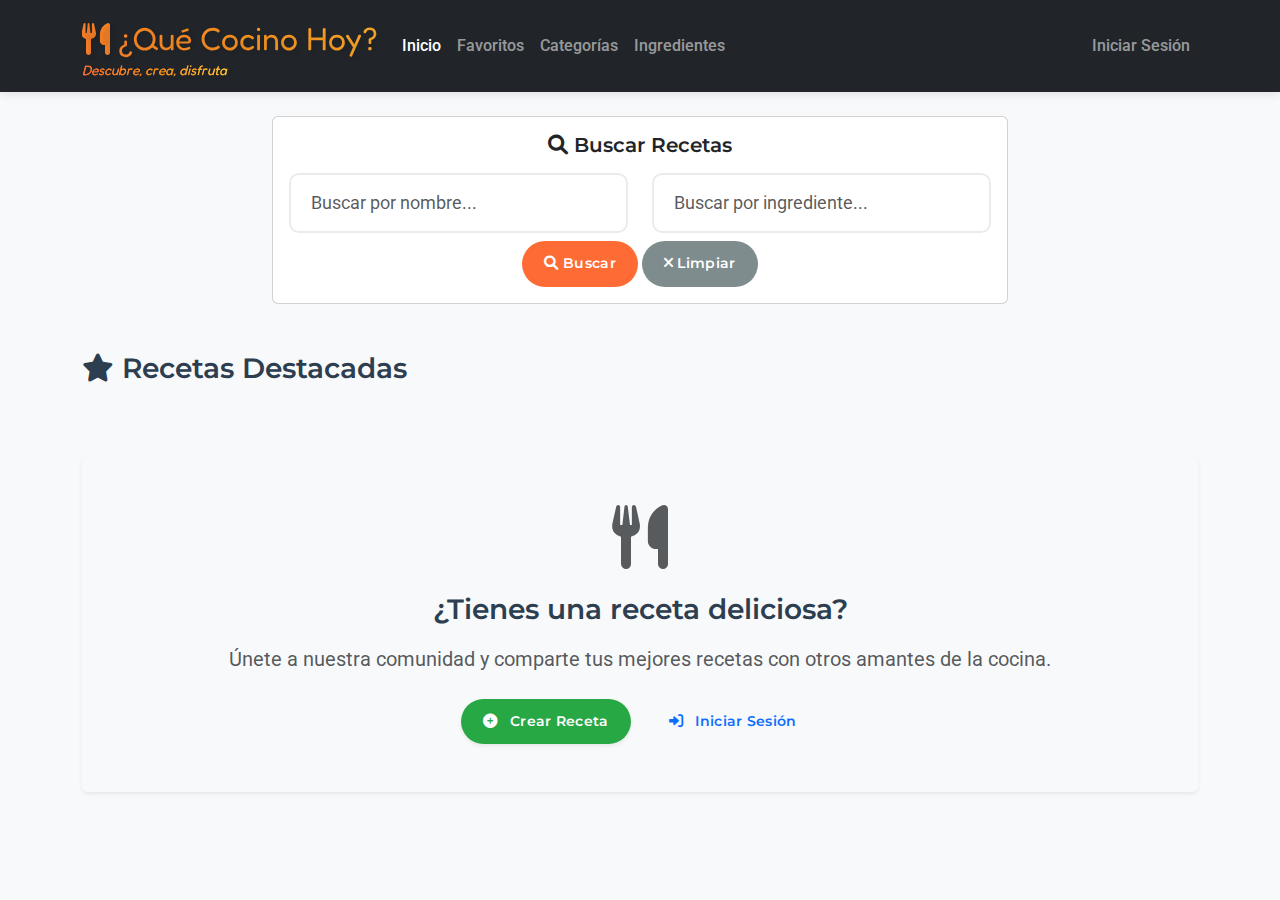
<file: index.html>
<!DOCTYPE html>
<html lang="es">
<head>
    <meta charset="UTF-8">
    <meta name="viewport" content="width=device-width, initial-scale=1.0">
    <title>¿Qué Cocino Hoy?</title>
    <link href="assets/css/bootstrap.min.css" rel="stylesheet">
    <link href="assets/css/style.css" rel="stylesheet">
    <link href="https://cdnjs.cloudflare.com/ajax/libs/font-awesome/6.0.0/css/all.min.css" rel="stylesheet">
</head>
<body>
    <!-- Navbar -->
    <nav class="navbar navbar-expand-lg navbar-dark bg-dark">
        <div class="container">
            <a class="navbar-brand" href="index.html">
                <div class="d-flex flex-column align-items-start">
                    <div class="d-flex align-items-center">
                        <i class="fas fa-utensils"></i> 
                        <span class="ms-2">¿Qué Cocino Hoy?</span>
                    </div>
                    <small class="text-muted fst-italic" style="font-size: 0.75rem; margin-top: -2px;">
                        Descubre, crea, disfruta
                    </small>
                </div>
            </a>
            <button class="navbar-toggler" type="button" data-bs-toggle="collapse" data-bs-target="#navbarNav">
                <span class="navbar-toggler-icon"></span>
            </button>
            <div class="collapse navbar-collapse" id="navbarNav">
                <ul class="navbar-nav me-auto">
                    <li class="nav-item">
                        <a class="nav-link active" href="index.html">Inicio</a>
                    </li>
                    <li class="nav-item" id="userSection">
                        <a class="nav-link" href="favoritos.html">Favoritos</a>
                    </li>
                    <li class="nav-item" id="userSection2">
                        <a class="nav-link" href="categorias.html">Categorías</a>
                    </li>
                    <li class="nav-item" id="userSection3">
                        <a class="nav-link" href="ingredientes.html">Ingredientes</a>
                    </li>
                    <li class="nav-item d-none" id="userSection5">
                        <a class="nav-link" href="mis-recetas.html">Mis Recetas</a>
                    </li>
                </ul>
                <ul class="navbar-nav">
                    <li class="nav-item" id="loginSection">
                        <a class="nav-link" href="login.html">Iniciar Sesión</a>
                    </li>
                    <li class="nav-item d-none" id="logoutSection">
                        <div class="d-flex align-items-center">
                            <div class="user-info me-3">
                                <i class="fas fa-user-circle user-icon"></i>
                                <span class="user-name" id="userName"></span>
                            </div>
                            <a class="nav-link logout-link" href="#" onclick="logout()">
                                <i class="fas fa-sign-out-alt"></i> Cerrar Sesión
                            </a>
                        </div>
                    </li>
                </ul>
            </div>
        </div>
    </nav>

    <!-- Contenido Principal -->
    <div class="container mt-4">
        <!-- Buscador -->
        <div class="row justify-content-center mb-4">
            <div class="col-md-8">
                <div class="card">
                    <div class="card-body">
                        <h5 class="card-title text-center mb-3">
                            <i class="fas fa-search"></i> Buscar Recetas
                        </h5>
                        <div class="row">
                            <div class="col-md-6 mb-2">
                                <input type="text" class="form-control form-control-elegante" id="buscarNombre" placeholder="Buscar por nombre...">
                            </div>
                            <div class="col-md-6 mb-2">
                                <input type="text" class="form-control form-control-elegante" id="buscarIngrediente" placeholder="Buscar por ingrediente...">
                            </div>
                        </div>
                        <div class="text-center">
                            <button class="btn btn-primary btn-elegante" onclick="buscarRecetas()">
                                <i class="fas fa-search"></i> Buscar
                            </button>
                            <button class="btn btn-secondary btn-elegante" onclick="limpiarBusqueda()">
                                <i class="fas fa-times"></i> Limpiar
                            </button>
                        </div>
                    </div>
                </div>
            </div>
        </div>

        <!-- Resultados de búsqueda -->
        <div id="resultadosBusqueda" class="row"></div>

        <!-- Recetas destacadas -->
        <div class="row mt-4">
            <div class="col-12">
                <div class="d-flex justify-content-between align-items-center mb-3">
                    <h3><i class="fas fa-star"></i> Recetas Destacadas</h3>
                    <div id="botonCrearReceta" class="d-none">
                        <a href="agregar-receta.html" class="btn btn-success btn-lg btn-elegante shadow-sm">
                            <i class="fas fa-plus-circle me-2"></i> Crear Receta
                        </a>
                    </div>
                </div>
                <div id="recetasDestacadas" class="row"></div>
            </div>
        </div>

        <!-- Sección para usuarios no autenticados -->
        <div id="seccionNoAutenticado" class="row mt-5">
            <div class="col-12">
                <div class="card bg-light border-0 shadow-sm">
                    <div class="card-body text-center py-5">
                        <i class="fas fa-utensils fa-4x text-muted mb-4"></i>
                        <h3 class="mb-3">¿Tienes una receta deliciosa?</h3>
                        <p class="text-muted mb-4 fs-5">Únete a nuestra comunidad y comparte tus mejores recetas con otros amantes de la cocina.</p>
                        <div class="d-flex gap-3 justify-content-center">
                            <a href="agregar-receta.html" class="btn btn-success btn-lg btn-elegante shadow-sm" onclick="verificarAutenticacionParaCrear()">
                                <i class="fas fa-plus-circle me-2"></i> Crear Receta
                            </a>
                            <a href="login.html" class="btn btn-outline-primary btn-lg btn-elegante" id="botonIniciarSesion">
                                <i class="fas fa-sign-in-alt me-2"></i> Iniciar Sesión
                            </a>
                        </div>
                    </div>
                </div>
            </div>
        </div>
    </div>

    <!-- Scripts -->
    <script src="assets/js/bootstrap.bundle.js"></script>
    <script src="assets/js/sweetalert2.all.min.js"></script>
    <script src="assets/js/auth.js"></script>
    <script src="assets/js/app.js"></script>
    <script src="assets/js/favoritos.js"></script>
    <script src="assets/js/recetas.js"></script>
</body>
</html>
</file>
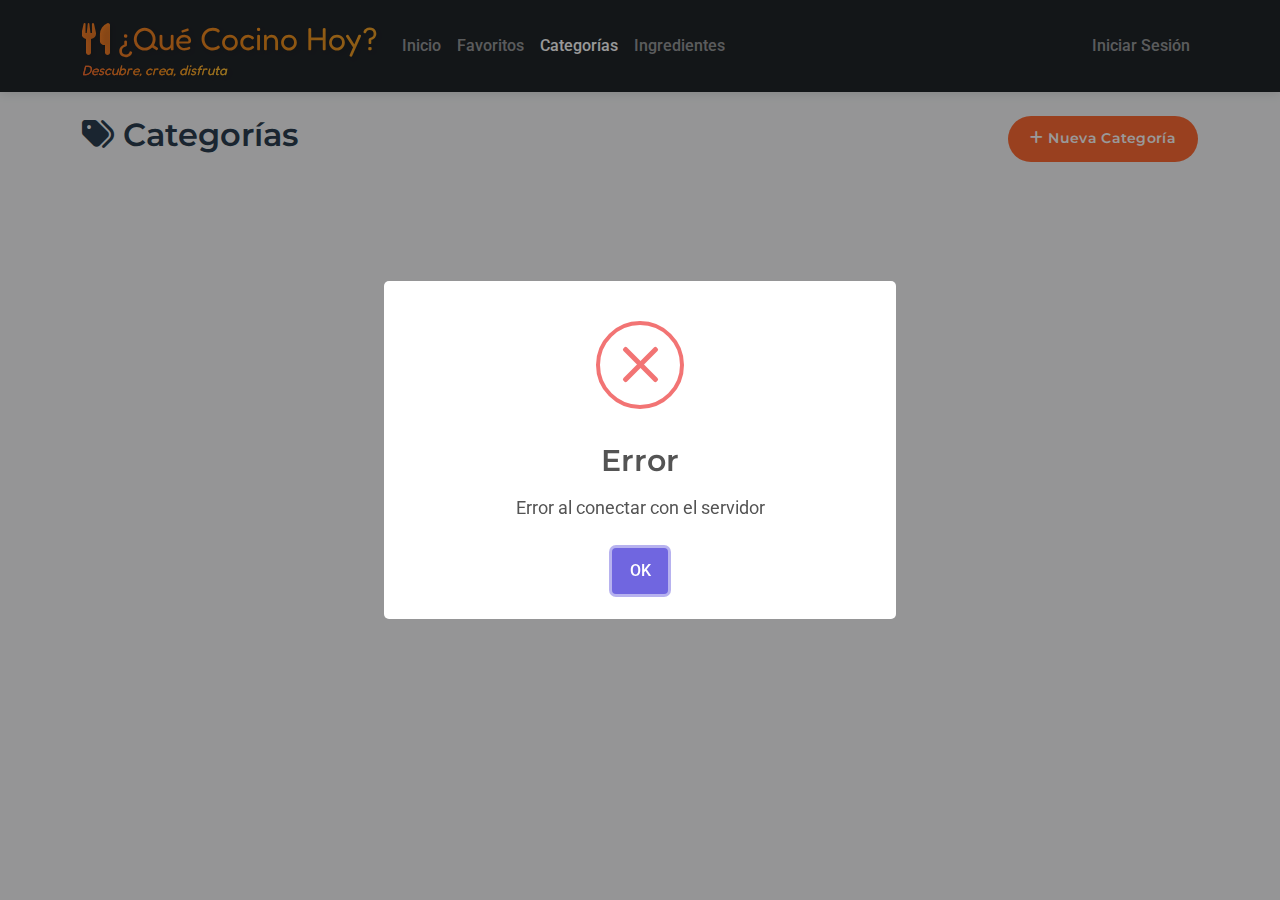
<file: categorias.html>
<!DOCTYPE html>
<html lang="es">
<head>
    <meta charset="UTF-8">
    <meta name="viewport" content="width=device-width, initial-scale=1.0">
    <title>Categorías - ¿Qué Cocino Hoy?</title>
    <link href="assets/css/bootstrap.min.css" rel="stylesheet">
    <link href="assets/css/style.css" rel="stylesheet">
    <link href="https://cdnjs.cloudflare.com/ajax/libs/font-awesome/6.0.0/css/all.min.css" rel="stylesheet">
</head>
<body>
    <!-- Navbar -->
    <nav class="navbar navbar-expand-lg navbar-dark bg-dark">
        <div class="container">
            <a class="navbar-brand" href="index.html">
                <div class="d-flex flex-column align-items-start">
                    <div class="d-flex align-items-center">
                        <i class="fas fa-utensils"></i> 
                        <span class="ms-2">¿Qué Cocino Hoy?</span>
                    </div>
                    <small class="text-muted fst-italic" style="font-size: 0.75rem; margin-top: -2px;">
                        Descubre, crea, disfruta
                    </small>
                </div>
            </a>
            <button class="navbar-toggler" type="button" data-bs-toggle="collapse" data-bs-target="#navbarNav">
                <span class="navbar-toggler-icon"></span>
            </button>
            <div class="collapse navbar-collapse" id="navbarNav">
                <ul class="navbar-nav me-auto">
                    <li class="nav-item">
                        <a class="nav-link" href="index.html">Inicio</a>
                    </li>
                    <li class="nav-item">
                        <a class="nav-link" href="favoritos.html">Favoritos</a>
                    </li>
                    <li class="nav-item">
                        <a class="nav-link active" href="categorias.html">Categorías</a>
                    </li>
                    <li class="nav-item">
                        <a class="nav-link" href="ingredientes.html">Ingredientes</a>
                    </li>
                    <li class="nav-item d-none" id="userSection5">
                        <a class="nav-link" href="mis-recetas.html">Mis Recetas</a>
                    </li>
                </ul>
                <ul class="navbar-nav">
                    <li class="nav-item" id="loginSection">
                        <a class="nav-link" href="login.html">Iniciar Sesión</a>
                    </li>
                    <li class="nav-item d-none" id="userSection">
                        <a class="nav-link" href="agregar-receta.html">Agregar Receta</a>
                    </li>
                    <li class="nav-item d-none" id="logoutSection">
                        <div class="d-flex align-items-center">
                            <div class="user-info me-3">
                                <i class="fas fa-user-circle user-icon"></i>
                                <span class="user-name" id="userName"></span>
                            </div>
                            <a class="nav-link logout-link" href="#" onclick="logout()">
                                <i class="fas fa-sign-out-alt"></i> Cerrar Sesión
                            </a>
                        </div>
                    </li>
                </ul>
            </div>
        </div>
    </nav>

    <!-- Contenido Principal -->
    <div class="container mt-4">
        <div class="row">
            <div class="col-12">
                <div class="d-flex justify-content-between align-items-center mb-4">
                    <h2>
                        <i class="fas fa-tags"></i> Categorías
                    </h2>
                    <button class="btn btn-primary btn-elegante" id="btnAgregarCategoria" onclick="mostrarFormularioCategoria()">
                        <i class="fas fa-plus"></i> Nueva Categoría
                    </button>
                </div>
                
                <!-- Mensaje cuando no hay categorías -->
                <div id="noCategorias" class="sin-contenido d-none">
                    <i class="fas fa-tags"></i>
                    <h4>No hay categorías disponibles</h4>
                    <p>Inicia sesión para agregar nuevas categorías</p>
                </div>
                
                <!-- Lista de categorías -->
                <div id="listaCategorias" class="row"></div>
            </div>
        </div>
    </div>

    <!-- Modal para agregar/editar categoría -->
    <div class="modal fade modal-elegante" id="categoriaModal" tabindex="-1">
        <div class="modal-dialog">
            <div class="modal-content">
                <div class="modal-header">
                    <h5 class="modal-title" id="modalCategoriaTitle">Nueva Categoría</h5>
                    <button type="button" class="btn-close" data-bs-dismiss="modal"></button>
                </div>
                <div class="modal-body">
                    <form id="formCategoria">
                        <input type="hidden" id="categoriaId" name="id">
                        <div class="mb-3">
                            <label for="nombreCategoria" class="form-label">Nombre de la Categoría</label>
                            <input type="text" class="form-control form-control-elegante" id="nombreCategoria" name="nombre" required>
                        </div>
                        <div class="mb-3">
                            <label for="descripcionCategoria" class="form-label">Descripción</label>
                            <textarea class="form-control form-control-elegante" id="descripcionCategoria" name="descripcion" rows="3"></textarea>
                        </div>
                        <div class="mb-3">
                            <label for="iconoCategoria" class="form-label">Icono</label>
                            <select class="form-control form-control-elegante" id="iconoCategoria" name="icono">
                                <option value="">Seleccionar icono</option>
                                <option value="fas fa-utensils">🍽️ Utensilios</option>
                                <option value="fas fa-pizza-slice">🍕 Pizza</option>
                                <option value="fas fa-hamburger">🍔 Hamburguesa</option>
                                <option value="fas fa-ice-cream">🍦 Helado</option>
                                <option value="fas fa-coffee">☕ Café</option>
                                <option value="fas fa-wine-glass">🍷 Vino</option>
                                <option value="fas fa-carrot">🥕 Vegetales</option>
                                <option value="fas fa-apple-alt">🍎 Frutas</option>
                                <option value="fas fa-fish">🐟 Pescado</option>
                                <option value="fas fa-drumstick-bite">🍗 Pollo</option>
                                <option value="fas fa-bread-slice">🍞 Pan</option>
                                <option value="fas fa-cheese">🧀 Queso</option>
                                <option value="fas fa-egg">🥚 Huevos</option>
                                <option value="fas fa-milk">🥛 Lácteos</option>
                                <option value="fas fa-pepper-hot">🌶️ Picante</option>
                                <option value="fas fa-leaf">🌿 Hierbas</option>
                                <option value="fas fa-seedling">🌱 Orgánico</option>
                                <option value="fas fa-fire">🔥 Asado</option>
                                <option value="fas fa-snowflake">❄️ Frío</option>
                                <option value="fas fa-heart">❤️ Saludable</option>
                                <option value="fas fa-star">⭐ Destacado</option>
                                <option value="fas fa-crown">👑 Premium</option>
                                <option value="fas fa-clock">⏰ Rápido</option>
                                <option value="fas fa-users">👥 Familiar</option>
                                <option value="fas fa-birthday-cake">🎂 Postres</option>
                                <option value="fas fa-glass-whiskey">🥃 Bebidas</option>
                                <option value="fas fa-cookie-bite">🍪 Galletas</option>
                                <option value="fas fa-candy-cane">🍭 Dulces</option>
                            </select>
                        </div>
                        <div class="mb-3">
                            <label for="colorCategoria" class="form-label">Color</label>
                            <input type="color" class="form-control form-control-color form-control-elegante" id="colorCategoria" name="color" value="#007bff">
                        </div>
                    </form>
                </div>
                <div class="modal-footer">
                    <button type="button" class="btn btn-secondary btn-elegante" data-bs-dismiss="modal">Cancelar</button>
                    <button type="button" class="btn btn-primary btn-elegante" onclick="guardarCategoria()">
                        <i class="fas fa-save"></i> Guardar
                    </button>
                </div>
            </div>
        </div>
    </div>

    <!-- Modal de confirmación para eliminar -->
    <div class="modal fade" id="confirmarEliminarModal" tabindex="-1">
        <div class="modal-dialog">
            <div class="modal-content">
                <div class="modal-header">
                    <h5 class="modal-title">Confirmar Eliminación</h5>
                    <button type="button" class="btn-close" data-bs-dismiss="modal"></button>
                </div>
                <div class="modal-body">
                    <p>¿Estás seguro de que quieres eliminar esta categoría?</p>
                    <p class="text-danger"><small>Esta acción no se puede deshacer.</small></p>
                </div>
                <div class="modal-footer">
                    <button type="button" class="btn btn-secondary btn-elegante" data-bs-dismiss="modal">Cancelar</button>
                    <button type="button" class="btn btn-danger btn-elegante" onclick="eliminarCategoria()">
                        <i class="fas fa-trash"></i> Eliminar
                    </button>
                </div>
            </div>
        </div>
    </div>

    <!-- Scripts -->
    <script src="assets/js/bootstrap.bundle.js"></script>
    <script src="assets/js/sweetalert2.all.min.js"></script>
    <script src="assets/js/auth.js"></script>
    <script src="assets/js/categorias.js"></script>
</body>
</html>
</file>
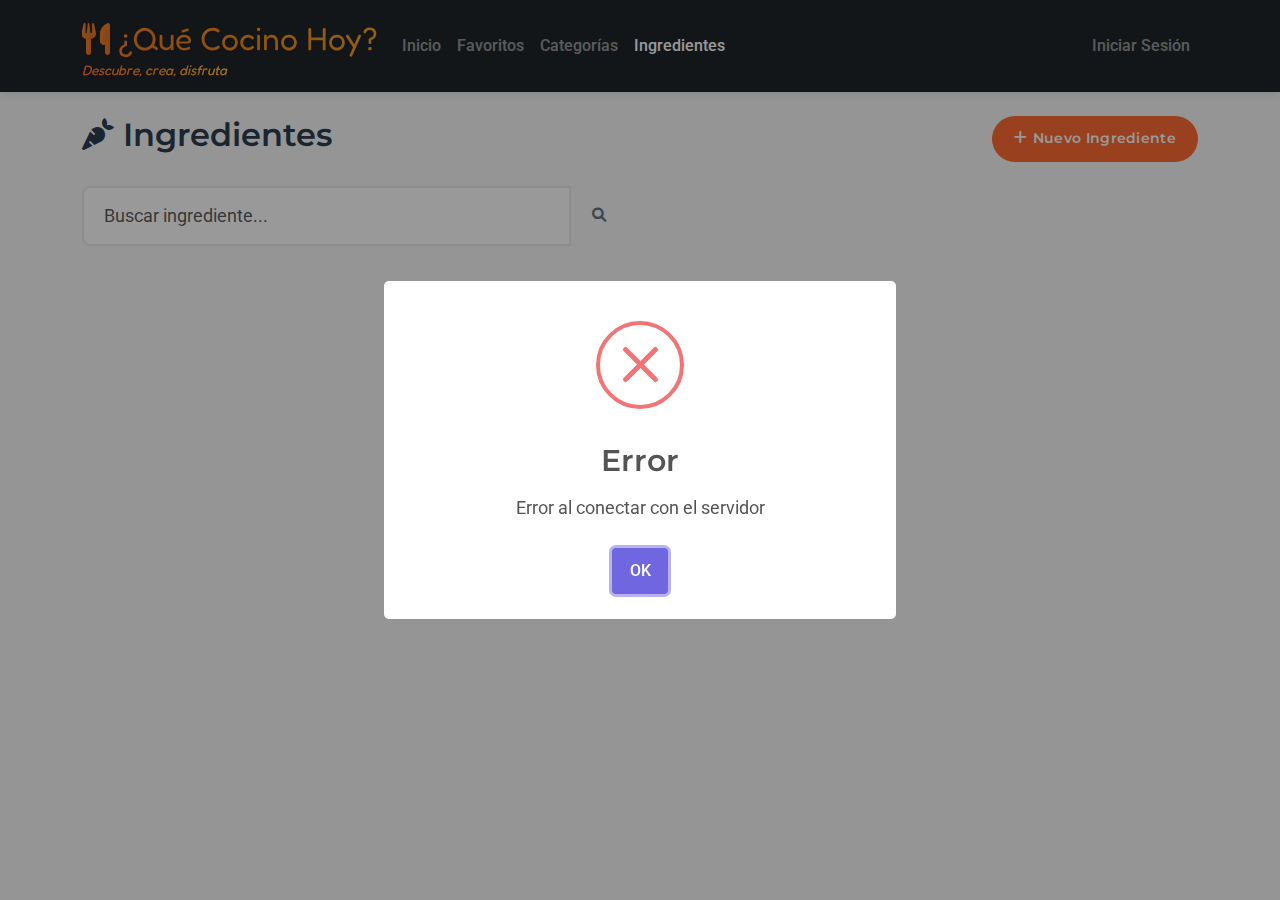
<file: ingredientes.html>
<!DOCTYPE html>
<html lang="es">
<head>
    <meta charset="UTF-8">
    <meta name="viewport" content="width=device-width, initial-scale=1.0">
    <title>Ingredientes - ¿Qué Cocino Hoy?</title>
    <link href="assets/css/bootstrap.min.css" rel="stylesheet">
    <link href="assets/css/style.css" rel="stylesheet">
    <link href="https://cdnjs.cloudflare.com/ajax/libs/font-awesome/6.0.0/css/all.min.css" rel="stylesheet">
</head>
<body>
    <!-- Navbar -->
    <nav class="navbar navbar-expand-lg navbar-dark bg-dark">
        <div class="container">
            <a class="navbar-brand" href="index.html">
                <div class="d-flex flex-column align-items-start">
                    <div class="d-flex align-items-center">
                        <i class="fas fa-utensils"></i> 
                        <span class="ms-2">¿Qué Cocino Hoy?</span>
                    </div>
                    <small class="text-muted fst-italic" style="font-size: 0.75rem; margin-top: -2px;">
                        Descubre, crea, disfruta
                    </small>
                </div>
            </a>
            <button class="navbar-toggler" type="button" data-bs-toggle="collapse" data-bs-target="#navbarNav">
                <span class="navbar-toggler-icon"></span>
            </button>
            <div class="collapse navbar-collapse" id="navbarNav">
                <ul class="navbar-nav me-auto">
                    <li class="nav-item">
                        <a class="nav-link" href="index.html">Inicio</a>
                    </li>
                    <li class="nav-item">
                        <a class="nav-link" href="favoritos.html">Favoritos</a>
                    </li>
                    <li class="nav-item">
                        <a class="nav-link" href="categorias.html">Categorías</a>
                    </li>
                    <li class="nav-item">
                        <a class="nav-link active" href="ingredientes.html">Ingredientes</a>
                    </li>
                    <li class="nav-item d-none" id="userSection5">
                        <a class="nav-link" href="mis-recetas.html">Mis Recetas</a>
                    </li>
                </ul>
                <ul class="navbar-nav">
                    <li class="nav-item" id="loginSection">
                        <a class="nav-link" href="login.html">Iniciar Sesión</a>
                    </li>
                    <li class="nav-item d-none" id="userSection">
                        <a class="nav-link" href="agregar-receta.html">Agregar Receta</a>
                    </li>
                    <li class="nav-item d-none" id="logoutSection">
                        <div class="d-flex align-items-center">
                            <div class="user-info me-3">
                                <i class="fas fa-user-circle user-icon"></i>
                                <span class="user-name" id="userName"></span>
                            </div>
                            <a class="nav-link logout-link" href="#" onclick="logout()">
                                <i class="fas fa-sign-out-alt"></i> Cerrar Sesión
                            </a>
                        </div>
                    </li>
                </ul>
            </div>
        </div>
    </nav>

    <!-- Contenido Principal -->
    <div class="container mt-4">
        <div class="row">
            <div class="col-12">
                <div class="d-flex justify-content-between align-items-center mb-4">
                    <h2>
                        <i class="fas fa-carrot"></i> Ingredientes
                    </h2>
                    <button class="btn btn-primary btn-elegante" id="btnAgregarIngrediente" onclick="mostrarFormularioIngrediente()">
                        <i class="fas fa-plus"></i> Nuevo Ingrediente
                    </button>
                </div>
                
                <!-- Buscador de ingredientes -->
                <div class="row mb-4">
                    <div class="col-md-6">
                        <div class="input-group busqueda-container" id="busquedaContainer">
                            <input type="text" class="form-control busqueda-input" id="buscarIngrediente" placeholder="Buscar ingrediente...">
                            <button class="btn btn-outline-secondary busqueda-btn btn-elegante" type="button" onclick="buscarIngredientes()">
                                <i class="fas fa-search"></i>
                            </button>
                        </div>
                        <div id="indicadorBusqueda" class="mt-2" style="display: none;">
                            <small class="text-muted">
                                <i class="fas fa-spinner fa-spin"></i> Buscando...
                            </small>
                        </div>
                    </div>
                </div>
                
                <!-- Mensaje cuando no hay ingredientes -->
                <div id="noIngredientes" class="text-center py-5 d-none">
                    <i class="fas fa-carrot fa-3x text-muted mb-3"></i>
                    <h4 class="text-muted">No hay ingredientes disponibles</h4>
                    <p class="text-muted">Inicia sesión para agregar nuevos ingredientes</p>
                </div>
                
                <!-- Lista de ingredientes -->
                <div id="listaIngredientes" class="row"></div>
            </div>
        </div>
    </div>

    <!-- Modal para agregar/editar ingrediente -->
    <div class="modal fade" id="ingredienteModal" tabindex="-1">
        <div class="modal-dialog">
            <div class="modal-content">
                <div class="modal-header">
                    <h5 class="modal-title" id="modalIngredienteTitle">Nuevo Ingrediente</h5>
                    <button type="button" class="btn-close" data-bs-dismiss="modal"></button>
                </div>
                <div class="modal-body">
                    <form id="formIngrediente">
                        <input type="hidden" id="ingredienteId" name="id">
                        <div class="mb-3">
                            <label for="nombreIngrediente" class="form-label">Nombre del Ingrediente</label>
                            <input type="text" class="form-control" id="nombreIngrediente" name="nombre" required>
                        </div>
                        <div class="mb-3">
                            <label for="categoriaIngrediente" class="form-label">Categoría</label>
                            <select class="form-select" id="categoriaIngrediente" name="categoria" onchange="actualizarUnidadBase()">
                                <option value="">Seleccionar categoría</option>
                                <option value="vegetales">Vegetales</option>
                                <option value="frutas">Frutas</option>
                                <option value="carnes">Carnes</option>
                                <option value="pescados">Pescados</option>
                                <option value="lacteos">Lácteos</option>
                                <option value="cereales">Cereales</option>
                                <option value="especias">Especias</option>
                                <option value="otros">Otros</option>
                                <option value="embutidos">Embutidos</option>
                                <option value="panaderia">Panadería</option>
                                <option value="bebidas">Bebidas</option>
                                <option value="salsas">Salsas</option>
                                <option value="mariscos">Mariscos</option>
                                <option value="semillas">Semillas</option>
                                <option value="aceites">Aceites</option>
                                <option value="frutos_secos">Frutos secos</option>
                                <option value="dulces">Dulces</option>
                                <option value="conservas">Conservas</option>
                            </select>
                        </div>
                        <div class="mb-3">
                            <label for="unidadIngrediente" class="form-label">Unidad de Medida</label>
                            <select class="form-select" id="unidadIngrediente" name="unidad">
                                <option value="gramos">Gramos (g)</option>
                                <option value="kilogramos">Kilogramos (kg)</option>
                                <option value="mililitros">Mililitros (ml)</option>
                                <option value="litros">Litros (l)</option>
                                <option value="tazas">Tazas</option>
                                <option value="cucharadas">Cucharadas</option>
                                <option value="cucharaditas">Cucharaditas</option>
                                <option value="unidades">Unidades</option>
                                <option value="dientes">Dientes</option>
                                <option value="manojos">Manojos</option>
                            </select>
                        </div>
                    </form>
                </div>
                <div class="modal-footer">
                    <button type="button" class="btn btn-secondary btn-elegante" data-bs-dismiss="modal">Cancelar</button>
                    <button type="button" class="btn btn-primary btn-elegante" onclick="guardarIngrediente()">
                        <i class="fas fa-save"></i> Guardar
                    </button>
                </div>
            </div>
        </div>
    </div>

    <!-- Modal de confirmación para eliminar -->
    <div class="modal fade" id="confirmarEliminarIngredienteModal" tabindex="-1">
        <div class="modal-dialog">
            <div class="modal-content">
                <div class="modal-header">
                    <h5 class="modal-title">Confirmar Eliminación</h5>
                    <button type="button" class="btn-close" data-bs-dismiss="modal"></button>
                </div>
                <div class="modal-body">
                    <p>¿Estás seguro de que quieres eliminar este ingrediente?</p>
                    <p class="text-danger"><small>Esta acción no se puede deshacer.</small></p>
                </div>
                <div class="modal-footer">
                    <button type="button" class="btn btn-secondary btn-elegante" data-bs-dismiss="modal">Cancelar</button>
                    <button type="button" class="btn btn-danger btn-elegante" onclick="eliminarIngrediente()">
                        <i class="fas fa-trash"></i> Eliminar
                    </button>
                </div>
            </div>
        </div>
    </div>

    <!-- Scripts -->
    <script src="assets/js/bootstrap.bundle.js"></script>
    <script src="assets/js/sweetalert2.all.min.js"></script>
    <script src="assets/js/auth.js"></script>
    <script src="assets/js/ingredientes.js"></script>
</body>
</html>
</file>
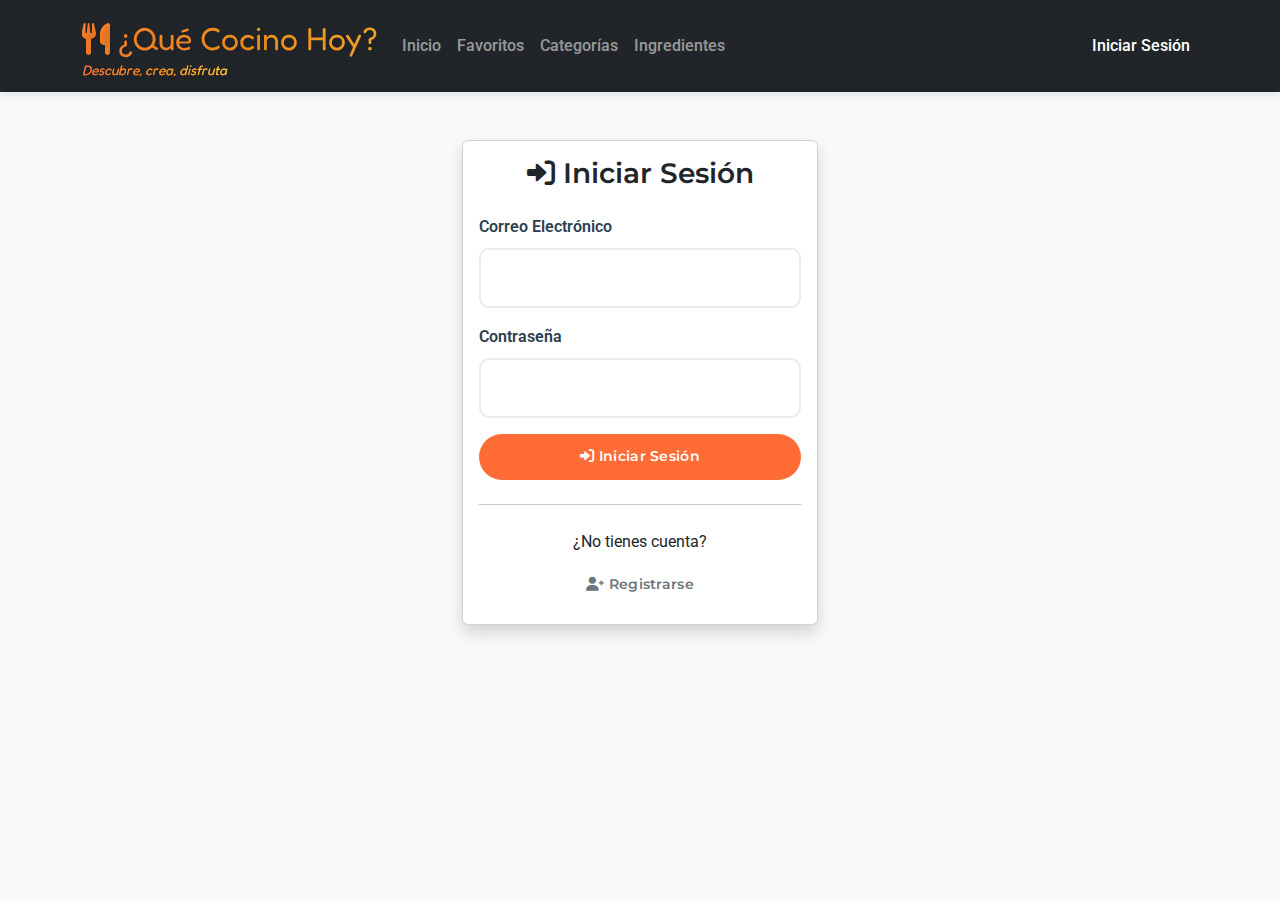
<file: login.html>
<!DOCTYPE html>
<html lang="es">
<head>
    <meta charset="UTF-8">
    <meta name="viewport" content="width=device-width, initial-scale=1.0">
    <title>Iniciar Sesión - ¿Qué Cocino Hoy?</title>
    <link href="assets/css/bootstrap.min.css" rel="stylesheet">
    <link href="assets/css/style.css" rel="stylesheet">
    <link href="https://cdnjs.cloudflare.com/ajax/libs/font-awesome/6.0.0/css/all.min.css" rel="stylesheet">
</head>
<body class="bg-light">
    <!-- Navbar -->
    <nav class="navbar navbar-expand-lg navbar-dark bg-dark">
        <div class="container">
            <a class="navbar-brand" href="index.html">
                <div class="d-flex flex-column align-items-start">
                    <div class="d-flex align-items-center">
                        <i class="fas fa-utensils"></i> 
                        <span class="ms-2">¿Qué Cocino Hoy?</span>
                    </div>
                    <small class="text-muted fst-italic" style="font-size: 0.75rem; margin-top: -2px;">
                        Descubre, crea, disfruta
                    </small>
                </div>
            </a>
            <button class="navbar-toggler" type="button" data-bs-toggle="collapse" data-bs-target="#navbarNav">
                <span class="navbar-toggler-icon"></span>
            </button>
            <div class="collapse navbar-collapse" id="navbarNav">
                <ul class="navbar-nav me-auto">
                    <li class="nav-item">
                        <a class="nav-link" href="index.html">Inicio</a>
                    </li>
                    <li class="nav-item">
                        <a class="nav-link" href="favoritos.html">Favoritos</a>
                    </li>
                    <li class="nav-item">
                        <a class="nav-link" href="categorias.html">Categorías</a>
                    </li>
                    <li class="nav-item">
                        <a class="nav-link" href="ingredientes.html">Ingredientes</a>
                    </li>
                    <li class="nav-item d-none" id="userSection5">
                        <a class="nav-link" href="mis-recetas.html">Mis Recetas</a>
                    </li>
                </ul>
                <ul class="navbar-nav">
                    <li class="nav-item" id="loginSection">
                        <a class="nav-link active" href="login.html">Iniciar Sesión</a>
                    </li>
                    <li class="nav-item d-none" id="userSection">
                        <a class="nav-link" href="agregar-receta.html">Agregar Receta</a>
                    </li>
                    <li class="nav-item d-none" id="logoutSection">
                        <div class="d-flex align-items-center">
                            <div class="user-info me-3">
                                <i class="fas fa-user-circle user-icon"></i>
                                <span class="user-name" id="userName"></span>
                            </div>
                            <a class="nav-link logout-link" href="#" onclick="logout()">
                                <i class="fas fa-sign-out-alt"></i> Cerrar Sesión
                            </a>
                        </div>
                    </li>
                </ul>
            </div>
        </div>
    </nav>

    <!-- Contenido Principal -->
    <div class="container mt-5">
        <div class="row justify-content-center">
            <div class="col-md-6 col-lg-4">
                <div class="card shadow">
                    <div class="card-body">
                        <h3 class="card-title text-center mb-4">
                            <i class="fas fa-sign-in-alt"></i> Iniciar Sesión
                        </h3>
                        
                        <form id="loginForm">
                            <div class="mb-3">
                                <label for="email" class="form-label">Correo Electrónico</label>
                                <input type="email" class="form-control form-control-elegante" id="email" name="email" required>
                            </div>
                            
                            <div class="mb-3">
                                <label for="password" class="form-label">Contraseña</label>
                                <input type="password" class="form-control form-control-elegante" id="password" name="password" required>
                            </div>
                            
                            <div class="d-grid">
                                <button type="submit" class="btn btn-primary btn-elegante">
                                    <i class="fas fa-sign-in-alt"></i> Iniciar Sesión
                                </button>
                            </div>
                        </form>
                        
                        <hr class="my-4">
                        
                        <div class="text-center">
                            <p class="mb-2">¿No tienes cuenta?</p>
                            <button class="btn btn-outline-secondary btn-elegante" onclick="mostrarRegistro()">
                                <i class="fas fa-user-plus"></i> Registrarse
                            </button>
                        </div>
                    </div>
                </div>
                
                <!-- Formulario de Registro (oculto por defecto) -->
                <div class="card shadow mt-3 d-none" id="registroCard">
                    <div class="card-body">
                        <h3 class="card-title text-center mb-4">
                            <i class="fas fa-user-plus"></i> Registrarse
                        </h3>
                        
                        <form id="registroForm">
                            <div class="mb-3">
                                <label for="nombre" class="form-label">Nombre Completo</label>
                                <input type="text" class="form-control form-control-elegante" id="nombre" name="nombre" required>
                            </div>
                            
                            <div class="mb-3">
                                <label for="emailRegistro" class="form-label">Correo Electrónico</label>
                                <input type="email" class="form-control form-control-elegante" id="emailRegistro" name="emailRegistro" required>
                            </div>
                            
                            <div class="mb-3">
                                <label for="passwordRegistro" class="form-label">Contraseña</label>
                                <input type="password" class="form-control form-control-elegante" id="passwordRegistro" name="passwordRegistro" required>
                            </div>
                            
                            <div class="mb-3">
                                <label for="confirmPassword" class="form-label">Confirmar Contraseña</label>
                                <input type="password" class="form-control form-control-elegante" id="confirmPassword" name="confirmPassword" required>
                            </div>
                            
                            <div class="d-grid">
                                <button type="submit" class="btn btn-success btn-elegante">
                                    <i class="fas fa-user-plus"></i> Registrarse
                                </button>
                            </div>
                        </form>
                        
                        <hr class="my-4">
                        
                        <div class="text-center">
                            <button class="btn btn-outline-primary btn-elegante" onclick="mostrarLogin()">
                                <i class="fas fa-sign-in-alt"></i> Ya tengo cuenta
                            </button>
                        </div>
                    </div>
                </div>
            </div>
        </div>
    </div>

    <!-- Scripts -->
    <script src="assets/js/bootstrap.bundle.js"></script>
    <script src="assets/js/sweetalert2.all.min.js"></script>
    <script src="assets/js/auth.js"></script>
</body>
</html>
</file>
<file: assets/css/style.css>
/* Importación de fuentes */
@import url('https://fonts.googleapis.com/css2?family=Montserrat:wght@300;400;500;600;700&family=Roboto:wght@300;400;500;700&family=Fredoka+One:wght@400&display=swap');

/* Estilos personalizados para "¿Qué cocino hoy?" */

:root {
    --primary-color: #ff6b35;
    --secondary-color: #f7931e;
    --accent-color: #ffd23f;
    --success-color: #28a745;
    --warning-color: #ffc107;
    --danger-color: #dc3545;
    --info-color: #17a2b8;
    --text-dark: #2c3e50;
    --text-light: #7f8c8d;
    --bg-light: #f8f9fa;
    --bg-white: #ffffff;
    --border-color: #e9ecef;
    --shadow-light: 0 2px 10px rgba(0,0,0,0.1);
    --shadow-medium: 0 5px 20px rgba(0,0,0,0.15);
    --shadow-heavy: 0 10px 30px rgba(0,0,0,0.2);
    --border-radius: 15px;
    --border-radius-sm: 8px;
    --transition: all 0.3s ease;
}

/* Estilos generales */
body {
    font-family: 'Roboto', sans-serif;
    background-color: var(--bg-light);
    color: var(--text-dark);
    line-height: 1.6;
}

/* Tipografía */
h1, h2, h3, h4, h5, h6 {
    font-family: 'Montserrat', sans-serif;
    font-weight: 600;
    color: var(--text-dark);
}

/* Navbar personalizado */
.navbar {
    box-shadow: var(--shadow-light);
}

.navbar-brand {
    font-family: 'Fredoka One', cursive;
    font-weight: 400;
    font-size: 2rem;
    background: linear-gradient(45deg, #ff6b35, #f7931e, #ffd23f, #28a745);
    background-size: 300% 300%;
    -webkit-background-clip: text;
    -webkit-text-fill-color: transparent;
    background-clip: text;
    animation: gradientShift 3s ease-in-out infinite;
    transition: var(--transition);
    text-shadow: 2px 2px 4px rgba(0,0,0,0.1);
}

@keyframes gradientShift {
    0%, 100% { background-position: 0% 50%; }
    50% { background-position: 100% 50%; }
}

.navbar-brand:hover {
    transform: scale(1.1) rotate(2deg);
    animation: gradientShift 1s ease-in-out infinite;
}

/* Estilos específicos para el slogan */
.navbar-brand small {
    display: block !important;
    visibility: visible !important;
    opacity: 1 !important;
    font-family: 'Fredoka One', cursive;
    font-size: 0.85rem !important;
    margin-top: -2px !important;
    line-height: 1.2 !important;
    background: linear-gradient(45deg, #ff6b35, #f7931e, #ffd23f);
    -webkit-background-clip: text;
    -webkit-text-fill-color: transparent;
    background-clip: text;
    animation: sloganBounce 2s ease-in-out infinite;
    transform-origin: center;
}

@keyframes sloganBounce {
    0%, 100% { transform: scale(1) rotate(0deg); }
    25% { transform: scale(1.05) rotate(1deg); }
    75% { transform: scale(1.05) rotate(-1deg); }
}

.navbar-brand .d-flex {
    display: flex !important;
}

.navbar-brand .flex-column {
    flex-direction: column !important;
}

.navbar-brand .align-items-start {
    align-items: flex-start !important;
}

.navbar-brand .align-items-center {
    align-items: center !important;
}

.navbar-brand .ms-2 {
    margin-left: 0.5rem !important;
}

.navbar-brand .text-muted {
    color: #6c757d !important;
}

.navbar-brand .fst-italic {
    font-style: italic !important;
}

.nav-link {
    font-weight: 500;
    transition: var(--transition);
    position: relative;
}

.nav-link:hover {
    color: var(--primary-color) !important;
}

.nav-link::after {
    content: '';
    position: absolute;
    bottom: 0;
    left: 50%;
    width: 0;
    height: 2px;
    background: var(--primary-color);
    transition: var(--transition);
    transform: translateX(-50%);
}

.nav-link:hover::after {
    width: 100%;
}

/* Hero section */
.hero-section {
    background: linear-gradient(135deg, var(--primary-color), var(--secondary-color));
    color: white;
    padding: 80px 0;
    margin-bottom: 50px;
    position: relative;
    overflow: hidden;
}

.hero-section::before {
    content: '';
    position: absolute;
    top: 0;
    left: 0;
    right: 0;
    bottom: 0;
    background: url('data:image/svg+xml,<svg xmlns="http://www.w3.org/2000/svg" viewBox="0 0 100 100"><defs><pattern id="grain" width="100" height="100" patternUnits="userSpaceOnUse"><circle cx="25" cy="25" r="1" fill="white" opacity="0.1"/><circle cx="75" cy="75" r="1" fill="white" opacity="0.1"/><circle cx="50" cy="10" r="0.5" fill="white" opacity="0.1"/><circle cx="10" cy="60" r="0.5" fill="white" opacity="0.1"/><circle cx="90" cy="40" r="0.5" fill="white" opacity="0.1"/></pattern></defs><rect width="100" height="100" fill="url(%23grain)"/></svg>');
    opacity: 0.3;
}

.hero-title {
    font-family: 'Montserrat', sans-serif;
    font-weight: 700;
    font-size: 3rem;
    margin-bottom: 20px;
    position: relative;
    z-index: 1;
}

.hero-subtitle {
    font-size: 1.2rem;
    margin-bottom: 30px;
    opacity: 0.9;
    position: relative;
    z-index: 1;
}

/* Formulario de búsqueda */
.search-form {
    background: white;
    padding: 30px;
    border-radius: var(--border-radius);
    box-shadow: var(--shadow-heavy);
    margin-bottom: 50px;
    position: relative;
    z-index: 1;
}

.form-control {
    border: 2px solid var(--border-color);
    border-radius: var(--border-radius-sm);
    padding: 15px 20px;
    font-size: 1.1rem;
    transition: var(--transition);
}

.form-control:focus {
    border-color: var(--primary-color);
    box-shadow: 0 0 0 0.2rem rgba(255, 107, 53, 0.25);
    transform: translateY(-2px);
}

.form-label {
    font-weight: 600;
    color: var(--text-dark);
    margin-bottom: 8px;
}

.form-text {
    font-size: 0.9rem;
    color: var(--text-light);
}

/* Botones personalizados */
.btn {
    border-radius: var(--border-radius-sm);
    font-weight: 600;
    padding: 12px 25px;
    transition: var(--transition);
    border: none;
    position: relative;
    overflow: hidden;
}

.btn::before {
    content: '';
    position: absolute;
    top: 0;
    left: -100%;
    width: 100%;
    height: 100%;
    background: linear-gradient(90deg, transparent, rgba(255,255,255,0.2), transparent);
    transition: left 0.5s;
}

.btn:hover::before {
    left: 100%;
}

.btn-primary {
    background: var(--primary-color);
    color: white;
}

.btn-primary:hover {
    background: var(--secondary-color);
    color: white;
    transform: translateY(-2px);
    box-shadow: var(--shadow-medium);
}

.btn-secondary {
    background: var(--text-light);
    color: white;
}

.btn-secondary:hover {
    background: var(--text-dark);
    color: white;
    transform: translateY(-2px);
}

.btn-success {
    background: var(--success-color);
    color: white;
}

.btn-warning {
    background: var(--warning-color);
    color: var(--text-dark);
}

.btn-danger {
    background: var(--danger-color);
    color: white;
}

/* Tarjetas de recetas */
.recipe-card {
    background: white;
    border-radius: var(--border-radius);
    overflow: hidden;
    box-shadow: var(--shadow-light);
    transition: var(--transition);
    height: 100%;
    position: relative;
}

.recipe-card:hover {
    transform: translateY(-5px);
    box-shadow: var(--shadow-heavy);
}

.recipe-card::before {
    content: '';
    position: absolute;
    top: 0;
    left: 0;
    right: 0;
    height: 4px;
    background: linear-gradient(90deg, var(--primary-color), var(--secondary-color));
    transform: scaleX(0);
    transition: var(--transition);
}

.recipe-card:hover::before {
    transform: scaleX(1);
}

.recipe-image {
    height: 200px;
    background: linear-gradient(45deg, var(--primary-color), var(--secondary-color));
    display: flex;
    align-items: center;
    justify-content: center;
    color: white;
    font-size: 3rem;
    position: relative;
    overflow: hidden;
}

.recipe-image::before {
    content: '';
    position: absolute;
    top: 0;
    left: 0;
    right: 0;
    bottom: 0;
    background: linear-gradient(45deg, transparent 30%, rgba(255,255,255,0.1) 50%, transparent 70%);
    transform: translateX(-100%);
    transition: var(--transition);
}

.recipe-card:hover .recipe-image::before {
    transform: translateX(100%);
}

.recipe-content {
    padding: 20px;
}

.recipe-title {
    font-family: 'Montserrat', sans-serif;
    font-weight: 600;
    font-size: 1.3rem;
    margin-bottom: 10px;
    color: var(--text-dark);
    line-height: 1.3;
}

.recipe-description {
    color: var(--text-light);
    margin-bottom: 15px;
    font-size: 0.9rem;
    line-height: 1.5;
}

.recipe-meta {
    display: flex;
    justify-content: space-between;
    align-items: center;
    margin-bottom: 15px;
    flex-wrap: wrap;
    gap: 10px;
}

.recipe-time {
    background: var(--accent-color);
    color: var(--text-dark);
    padding: 5px 12px;
    border-radius: 20px;
    font-size: 0.8rem;
    font-weight: 600;
    display: flex;
    align-items: center;
    gap: 5px;
}

.recipe-difficulty {
    color: var(--text-light);
    font-size: 0.9rem;
    display: flex;
    align-items: center;
    gap: 5px;
}

.recipe-ingredients {
    font-size: 0.85rem;
    color: var(--text-light);
    margin-bottom: 15px;
    line-height: 1.4;
}

.recipe-ingredients strong {
    color: var(--text-dark);
}

/* Ingredientes faltantes */
.missing-ingredients {
    background: #fff3cd;
    border: 1px solid #ffeaa7;
    border-radius: var(--border-radius-sm);
    padding: 10px;
    margin-top: 10px;
    font-size: 0.85rem;
    position: relative;
}

.missing-ingredients::before {
    content: '⚠️';
    position: absolute;
    left: -5px;
    top: 50%;
    transform: translateY(-50%);
    background: white;
    border-radius: 50%;
    width: 20px;
    height: 20px;
    display: flex;
    align-items: center;
    justify-content: center;
    font-size: 10px;
}

.missing-ingredients strong {
    color: #856404;
}

/* Estados vacíos */
.empty-state {
    text-align: center;
    padding: 80px 20px;
    color: var(--text-light);
}

.empty-state i {
    font-size: 5rem;
    color: var(--text-light);
    margin-bottom: 20px;
    opacity: 0.5;
}

.empty-state h3 {
    font-family: 'Montserrat', sans-serif;
    font-weight: 600;
    margin-bottom: 15px;
    color: var(--text-dark);
}

/* Secciones */
.section-title {
    font-family: 'Montserrat', sans-serif;
    font-weight: 600;
    font-size: 2rem;
    margin-bottom: 30px;
    text-align: center;
    color: var(--text-dark);
    position: relative;
}

.section-title::after {
    content: '';
    position: absolute;
    bottom: -10px;
    left: 50%;
    transform: translateX(-50%);
    width: 60px;
    height: 3px;
    background: linear-gradient(90deg, var(--primary-color), var(--secondary-color));
    border-radius: 2px;
}

.featured-section {
    background: white;
    padding: 50px 0;
    margin: 50px 0;
    position: relative;
}

.featured-section::before {
    content: '';
    position: absolute;
    top: 0;
    left: 0;
    right: 0;
    height: 1px;
    background: linear-gradient(90deg, transparent, var(--border-color), transparent);
}

/* Estadísticas */
.stats-card {
    background: white;
    border-radius: var(--border-radius);
    padding: 30px;
    text-align: center;
    box-shadow: var(--shadow-light);
    margin-bottom: 30px;
    transition: var(--transition);
    position: relative;
    overflow: hidden;
}

.stats-card::before {
    content: '';
    position: absolute;
    top: 0;
    left: 0;
    right: 0;
    height: 4px;
    background: linear-gradient(90deg, var(--primary-color), var(--secondary-color));
}

.stats-card:hover {
    transform: translateY(-5px);
    box-shadow: var(--shadow-medium);
}

.stats-number {
    font-family: 'Montserrat', sans-serif;
    font-size: 2.5rem;
    font-weight: 700;
    color: var(--primary-color);
    margin-bottom: 10px;
    line-height: 1;
}

.stats-label {
    color: var(--text-light);
    font-size: 1.1rem;
    font-weight: 500;
}

/* Modales personalizados */
.modal-content {
    border-radius: var(--border-radius);
    border: none;
    box-shadow: var(--shadow-heavy);
}

.modal-header {
    background: linear-gradient(135deg, var(--primary-color), var(--secondary-color));
    color: white;
    border-radius: var(--border-radius) var(--border-radius) 0 0;
    border-bottom: none;
}

.modal-title {
    font-family: 'Montserrat', sans-serif;
    font-weight: 600;
}

.modal-body {
    padding: 30px;
}

.modal-footer {
    border-top: 1px solid var(--border-color);
    padding: 20px 30px;
}

/* Sugerencias de ingredientes */
.sugerencias-ingredientes {
    border: 1px solid var(--border-color);
    border-top: none;
    border-radius: 0 0 var(--border-radius-sm) var(--border-radius-sm);
    background: white;
    max-height: 200px;
    overflow-y: auto;
    z-index: 1000;
}

.sugerencia-item {
    padding: 10px 15px;
    cursor: pointer;
    border-bottom: 1px solid var(--border-color);
    transition: var(--transition);
}

.sugerencia-item:hover {
    background: var(--bg-light);
    color: var(--primary-color);
}

.sugerencia-item:last-child {
    border-bottom: none;
}

/* Notificaciones toast */
.toast-notification {
    position: fixed;
    top: 20px;
    right: 20px;
    padding: 15px 20px;
    border-radius: var(--border-radius-sm);
    box-shadow: var(--shadow-medium);
    z-index: 9999;
    transform: translateX(100%);
    transition: var(--transition);
    max-width: 300px;
}

.toast-notification.show {
    transform: translateX(0);
}

/* Footer */
footer {
    background: var(--text-dark);
    color: white;
    padding: 40px 0;
    margin-top: 50px;
}

footer h5 {
    font-family: 'Montserrat', sans-serif;
    font-weight: 600;
    margin-bottom: 15px;
}

footer p {
    opacity: 0.8;
    line-height: 1.6;
}

/* Responsive */
@media (max-width: 768px) {
    .hero-title {
        font-size: 2rem;
    }
    
    .hero-subtitle {
        font-size: 1rem;
    }
    
    .search-form {
        padding: 20px;
    }
    
    .section-title {
        font-size: 1.5rem;
    }
    
    .stats-number {
        font-size: 2rem;
    }
    
    .recipe-meta {
        flex-direction: column;
        align-items: flex-start;
        gap: 5px;
    }
    
    .modal-body {
        padding: 20px;
    }
    
    .toast-notification {
        right: 10px;
        left: 10px;
        max-width: none;
    }
}

@media (max-width: 576px) {
    .hero-section {
        padding: 60px 0;
    }
    
    .search-form {
        padding: 15px;
    }
    
    .recipe-content {
        padding: 15px;
    }
    
    .stats-card {
        padding: 20px;
    }
}

/* Animaciones */
@keyframes fadeInUp {
    from {
        opacity: 0;
        transform: translateY(30px);
    }
    to {
        opacity: 1;
        transform: translateY(0);
    }
}

.recipe-card {
    animation: fadeInUp 0.6s ease-out;
}

.recipe-card:nth-child(2) {
    animation-delay: 0.1s;
}

.recipe-card:nth-child(3) {
    animation-delay: 0.2s;
}

.recipe-card:nth-child(4) {
    animation-delay: 0.3s;
}

.recipe-card:nth-child(5) {
    animation-delay: 0.4s;
}

.recipe-card:nth-child(6) {
    animation-delay: 0.5s;
}

/* Estados de carga */
.loading {
    display: inline-block;
    width: 20px;
    height: 20px;
    border: 3px solid rgba(255,255,255,.3);
    border-radius: 50%;
    border-top-color: #fff;
    animation: spin 1s ease-in-out infinite;
}

@keyframes spin {
    to { transform: rotate(360deg); }
}

/* Mejoras de accesibilidad */
.btn:focus,
.form-control:focus {
    outline: 2px solid var(--primary-color);
    outline-offset: 2px;
}

.sr-only {
    position: absolute;
    width: 1px;
    height: 1px;
    padding: 0;
    margin: -1px;
    overflow: hidden;
    clip: rect(0, 0, 0, 0);
    white-space: nowrap;
    border: 0;
}

/* Impresión */
@media print {
    .navbar,
    .search-form,
    .btn,
    .modal-footer {
        display: none !important;
    }
    
    .recipe-card {
        break-inside: avoid;
        box-shadow: none;
        border: 1px solid #ccc;
    }
    
    .hero-section {
        background: white !important;
        color: black !important;
    }
}

/* Efectos de búsqueda en tiempo real */
.busqueda-container {
    position: relative;
    transition: all 0.3s ease;
}

.busqueda-container:focus-within {
    transform: translateY(-2px);
    box-shadow: 0 8px 25px rgba(0, 0, 0, 0.1);
}

.busqueda-input {
    transition: all 0.3s ease;
    border: 2px solid #e9ecef;
}

.busqueda-input:focus {
    border-color: #007bff;
    box-shadow: 0 0 0 0.2rem rgba(0, 123, 255, 0.25);
    transform: scale(1.02);
}

.busqueda-btn {
    transition: all 0.3s ease;
}

.busqueda-btn:hover {
    transform: scale(1.05);
    box-shadow: 0 4px 15px rgba(0, 123, 255, 0.3);
}

/* Efectos para resultados de búsqueda */
.resultado-busqueda {
    animation: fadeInUp 0.4s ease-out;
    transition: all 0.3s ease;
    border: 1px solid #e9ecef;
    background: linear-gradient(135deg, #ffffff 0%, #f8f9fa 100%);
}

.resultado-busqueda:hover {
    transform: translateY(-3px);
    box-shadow: 0 8px 25px rgba(0, 0, 0, 0.1);
    border-color: #007bff;
}

/* Animación de carga */
.cargando-busqueda {
    display: inline-block;
    width: 20px;
    height: 20px;
    border: 3px solid #f3f3f3;
    border-top: 3px solid #007bff;
    border-radius: 50%;
    animation: spin 1s linear infinite;
    margin-left: 10px;
}

/* Indicador de búsqueda activa */
.busqueda-activa {
    position: relative;
}

.busqueda-activa::after {
    content: '';
    position: absolute;
    bottom: -2px;
    left: 0;
    width: 100%;
    height: 2px;
    background: linear-gradient(90deg, #007bff, #28a745, #ffc107, #dc3545);
    animation: loadingBar 2s ease-in-out infinite;
}

/* Efectos para ingredientes */
.ingrediente-card {
    transition: all 0.3s ease;
    background: linear-gradient(135deg, #ffffff 0%, #f8f9fa 100%);
    border: 1px solid #e9ecef;
}

.ingrediente-card:hover {
    transform: translateY(-5px) scale(1.02);
    box-shadow: 0 15px 35px rgba(0, 0, 0, 0.1);
    border-color: #007bff;
}

/* Efecto de resaltado para términos de búsqueda */
.resaltado-busqueda {
    background: linear-gradient(120deg, #ffd700 0%, #ffed4e 100%);
    padding: 2px 4px;
    border-radius: 3px;
    font-weight: bold;
    animation: highlightPulse 0.6s ease-in-out;
}

/* Animaciones */
@keyframes fadeInUp {
    from {
        opacity: 0;
        transform: translateY(20px);
    }
    to {
        opacity: 1;
        transform: translateY(0);
    }
}

@keyframes spin {
    0% { transform: rotate(0deg); }
    100% { transform: rotate(360deg); }
}

@keyframes loadingBar {
    0% { transform: translateX(-100%); }
    50% { transform: translateX(0%); }
    100% { transform: translateX(100%); }
}

@keyframes highlightPulse {
    0% { transform: scale(1); }
    50% { transform: scale(1.05); }
    100% { transform: scale(1); }
}

/* Efecto de aparición escalonada para resultados */
.resultado-busqueda:nth-child(1) { animation-delay: 0.1s; }
.resultado-busqueda:nth-child(2) { animation-delay: 0.2s; }
.resultado-busqueda:nth-child(3) { animation-delay: 0.3s; }
.resultado-busqueda:nth-child(4) { animation-delay: 0.4s; }
.resultado-busqueda:nth-child(5) { animation-delay: 0.5s; }

/* Efecto de vacío elegante */
.sin-resultados {
    text-align: center;
    padding: 40px 20px;
    color: #6c757d;
    animation: fadeIn 0.5s ease-out;
}

.sin-resultados i {
    font-size: 3rem;
    margin-bottom: 15px;
    opacity: 0.5;
    animation: float 3s ease-in-out infinite;
}

@keyframes fadeIn {
    from { opacity: 0; }
    to { opacity: 1; }
}

@keyframes float {
    0%, 100% { transform: translateY(0px); }
    50% { transform: translateY(-10px); }
}

/* Efecto de transición suave para cambios de contenido */
.contenido-dinamico {
    transition: all 0.4s ease-in-out;
}

/* Efecto de pulso para indicar búsqueda activa */
.pulso-busqueda {
    animation: pulse 2s infinite;
}

@keyframes pulse {
    0% { box-shadow: 0 0 0 0 rgba(0, 123, 255, 0.7); }
    70% { box-shadow: 0 0 0 10px rgba(0, 123, 255, 0); }
    100% { box-shadow: 0 0 0 0 rgba(0, 123, 255, 0); }
}

/* Efectos para categorías */
.categoria-card {
    transition: all 0.3s ease;
    background: linear-gradient(135deg, #ffffff 0%, #f8f9fa 100%);
    border: 1px solid #e9ecef;
    border-radius: 15px;
    overflow: hidden;
}

.categoria-card:hover {
    transform: translateY(-8px) scale(1.03);
    box-shadow: 0 20px 40px rgba(0, 0, 0, 0.15);
    border-color: var(--categoria-color, #007bff);
}

.categoria-icono {
    transition: all 0.3s ease;
    font-size: 2.5rem;
    margin-bottom: 15px;
}

.categoria-card:hover .categoria-icono {
    transform: scale(1.2) rotate(5deg);
}

.categoria-color-bar {
    height: 4px;
    background: var(--categoria-color, #007bff);
    transition: all 0.3s ease;
}

.categoria-card:hover .categoria-color-bar {
    height: 6px;
    box-shadow: 0 2px 8px rgba(0, 0, 0, 0.2);
}

/* Efectos para favoritos */
.favorito-card {
    transition: all 0.3s ease;
    background: linear-gradient(135deg, #ffffff 0%, #f8f9fa 100%);
    border: 1px solid #e9ecef;
    border-radius: 12px;
    overflow: hidden;
}

.favorito-card:hover {
    transform: translateY(-6px) scale(1.02);
    box-shadow: 0 15px 35px rgba(0, 0, 0, 0.12);
    border-color: #ff6b6b;
}

.favorito-heart {
    transition: all 0.3s ease;
    color: #ff6b6b;
}

.favorito-card:hover .favorito-heart {
    transform: scale(1.3);
    animation: heartBeat 0.6s ease-in-out;
}

@keyframes heartBeat {
    0%, 100% { transform: scale(1.3); }
    50% { transform: scale(1.5); }
}

/* Efectos para recetas */
.receta-card {
    transition: all 0.3s ease;
    background: linear-gradient(135deg, #ffffff 0%, #f8f9fa 100%);
    border: 1px solid #e9ecef;
    border-radius: 15px;
    overflow: hidden;
}

.receta-card:hover {
    transform: translateY(-10px) scale(1.02);
    box-shadow: 0 25px 50px rgba(0, 0, 0, 0.15);
    border-color: #28a745;
}

.receta-imagen {
    transition: all 0.3s ease;
    overflow: hidden;
}

.receta-card:hover .receta-imagen img {
    transform: scale(1.1);
}

.receta-dificultad {
    transition: all 0.3s ease;
    padding: 4px 12px;
    border-radius: 20px;
    font-size: 0.8rem;
    font-weight: bold;
}

.receta-card:hover .receta-dificultad {
    transform: scale(1.1);
}

/* Efectos para botones */
.btn-elegante {
    transition: all 0.3s ease;
    border-radius: 25px;
    font-weight: 600;
    text-transform: none;
    letter-spacing: 0.3px;
    font-family: 'Montserrat', sans-serif;
    font-size: 0.9rem;
    padding: 10px 20px;
    border: 2px solid transparent;
    position: relative;
    overflow: hidden;
}

.btn-elegante::before {
    content: '';
    position: absolute;
    top: 0;
    left: -100%;
    width: 100%;
    height: 100%;
    background: linear-gradient(90deg, transparent, rgba(255,255,255,0.2), transparent);
    transition: left 0.5s;
}

.btn-elegante:hover::before {
    left: 100%;
}

.btn-elegante:hover {
    transform: translateY(-2px);
    box-shadow: 0 8px 25px rgba(0, 0, 0, 0.15);
    border-color: rgba(255, 255, 255, 0.3);
}

.btn-elegante:active {
    transform: translateY(0);
    box-shadow: 0 4px 15px rgba(0, 0, 0, 0.2);
}

/* Efectos para modales */
.modal-elegante .modal-content {
    border-radius: 20px;
    border: none;
    box-shadow: 0 20px 60px rgba(0, 0, 0, 0.2);
}

.modal-elegante .modal-header {
    border-bottom: 2px solid #f8f9fa;
    border-radius: 20px 20px 0 0;
}

.modal-elegante .modal-footer {
    border-top: 2px solid #f8f9fa;
    border-radius: 0 0 20px 20px;
}

/* Efectos para formularios */
.form-control-elegante {
    transition: all 0.3s ease;
    border: 2px solid #e9ecef;
    border-radius: 10px;
}

.form-control-elegante:focus {
    border-color: #007bff;
    box-shadow: 0 0 0 0.2rem rgba(0, 123, 255, 0.25);
    transform: scale(1.02);
}

/* Efectos para listas vacías */
.sin-contenido {
    text-align: center;
    padding: 60px 20px;
    color: #6c757d;
    animation: fadeIn 0.8s ease-out;
}

.sin-contenido i {
    font-size: 4rem;
    margin-bottom: 20px;
    opacity: 0.4;
    animation: float 4s ease-in-out infinite;
}

.sin-contenido h4 {
    margin-bottom: 15px;
    font-weight: 300;
}

.sin-contenido p {
    font-size: 1.1rem;
    opacity: 0.7;
}

/* Efectos para navegación */
.nav-link-elegante {
    transition: all 0.3s ease;
    position: relative;
    border-radius: 20px;
    margin: 0 5px;
}

.nav-link-elegante:hover {
    background: rgba(255, 255, 255, 0.1);
    transform: translateY(-2px);
}

.nav-link-elegante.active::after {
    content: '';
    position: absolute;
    bottom: -2px;
    left: 50%;
    transform: translateX(-50%);
    width: 30px;
    height: 3px;
    background: linear-gradient(90deg, #007bff, #28a745);
    border-radius: 2px;
    animation: navIndicator 0.3s ease-out;
}

@keyframes navIndicator {
    from { width: 0; }
    to { width: 30px; }
}

/* Efectos para badges y etiquetas */
.badge-elegante {
    transition: all 0.3s ease;
    border-radius: 15px;
    font-weight: 500;
    padding: 6px 12px;
}

.badge-elegante:hover {
    transform: scale(1.1);
    box-shadow: 0 4px 15px rgba(0, 0, 0, 0.2);
}

/* Efectos para tooltips personalizados */
.tooltip-elegante {
    position: relative;
    cursor: help;
}

.tooltip-elegante::before {
    content: attr(data-tooltip);
    position: absolute;
    bottom: 100%;
    left: 50%;
    transform: translateX(-50%);
    background: rgba(0, 0, 0, 0.8);
    color: white;
    padding: 8px 12px;
    border-radius: 8px;
    font-size: 0.8rem;
    white-space: nowrap;
    opacity: 0;
    visibility: hidden;
    transition: all 0.3s ease;
    z-index: 1000;
}

.tooltip-elegante:hover::before {
    opacity: 1;
    visibility: visible;
    transform: translateX(-50%) translateY(-5px);
}

/* Efectos para loading states */
.loading-elegante {
    display: inline-block;
    width: 20px;
    height: 20px;
    border: 3px solid #f3f3f3;
    border-top: 3px solid #007bff;
    border-radius: 50%;
    animation: spin 1s linear infinite;
}

/* Efectos para notificaciones */
.notificacion-elegante {
    position: fixed;
    top: 20px;
    right: 20px;
    background: white;
    border-radius: 10px;
    box-shadow: 0 10px 30px rgba(0, 0, 0, 0.2);
    padding: 15px 20px;
    transform: translateX(400px);
    transition: all 0.3s ease;
    z-index: 9999;
}

.notificacion-elegante.mostrar {
    transform: translateX(0);
}

.notificacion-elegante.ocultar {
    transform: translateX(400px);
}

/* Estilos para el usuario en el navbar */
.user-info {
    display: flex;
    align-items: center;
    gap: 8px;
    padding: 8px 12px;
    background: rgba(255, 255, 255, 0.1);
    border-radius: 20px;
    backdrop-filter: blur(10px);
    border: 1px solid rgba(255, 255, 255, 0.2);
    transition: all 0.3s ease;
}

.user-info:hover {
    background: rgba(255, 255, 255, 0.15);
    transform: translateY(-1px);
    box-shadow: 0 4px 12px rgba(0, 0, 0, 0.15);
}

.user-icon {
    font-size: 1.5rem;
    color: #ffd23f;
    animation: userIconGlow 2s ease-in-out infinite alternate;
}

@keyframes userIconGlow {
    0% { 
        color: #ffd23f;
        text-shadow: 0 0 5px rgba(255, 210, 63, 0.5);
    }
    100% { 
        color: #ff6b35;
        text-shadow: 0 0 10px rgba(255, 107, 53, 0.7);
    }
}

.user-name {
    font-family: 'Montserrat', sans-serif;
    font-weight: 600;
    font-size: 0.9rem;
    color: #ffffff;
    text-shadow: 1px 1px 2px rgba(0, 0, 0, 0.3);
    max-width: 120px;
    overflow: hidden;
    text-overflow: ellipsis;
    white-space: nowrap;
}

.logout-link {
    display: flex;
    align-items: center;
    gap: 6px;
    padding: 8px 12px;
    border-radius: 15px;
    transition: all 0.3s ease;
    background: rgba(220, 53, 69, 0.1);
    border: 1px solid rgba(220, 53, 69, 0.3);
}

.logout-link:hover {
    background: rgba(220, 53, 69, 0.2);
    color: #ff6b6b !important;
    transform: translateY(-1px);
    box-shadow: 0 4px 12px rgba(220, 53, 69, 0.2);
}

.logout-link i {
    font-size: 0.9rem;
}

/* Responsive para el navbar de usuario */
@media (max-width: 768px) {
    .user-info {
        flex-direction: column;
        gap: 4px;
        padding: 6px 8px;
        text-align: center;
    }
    
    .user-name {
        font-size: 0.8rem;
        max-width: 80px;
    }
    
    .logout-link {
        padding: 6px 10px;
        font-size: 0.9rem;
    }
}

/* Estilos para el creador de la receta */
.receta-creador {
    margin-top: 10px;
    padding: 8px 12px;
    background: rgba(0, 123, 255, 0.1);
    border-radius: 15px;
    border-left: 3px solid #007bff;
    transition: all 0.3s ease;
}

.receta-creador:hover {
    background: rgba(0, 123, 255, 0.15);
    transform: translateX(2px);
}

.receta-creador small {
    font-size: 0.8rem;
    font-weight: 500;
}

.receta-creador i {
    color: #007bff;
    margin-right: 5px;
}
</file>
